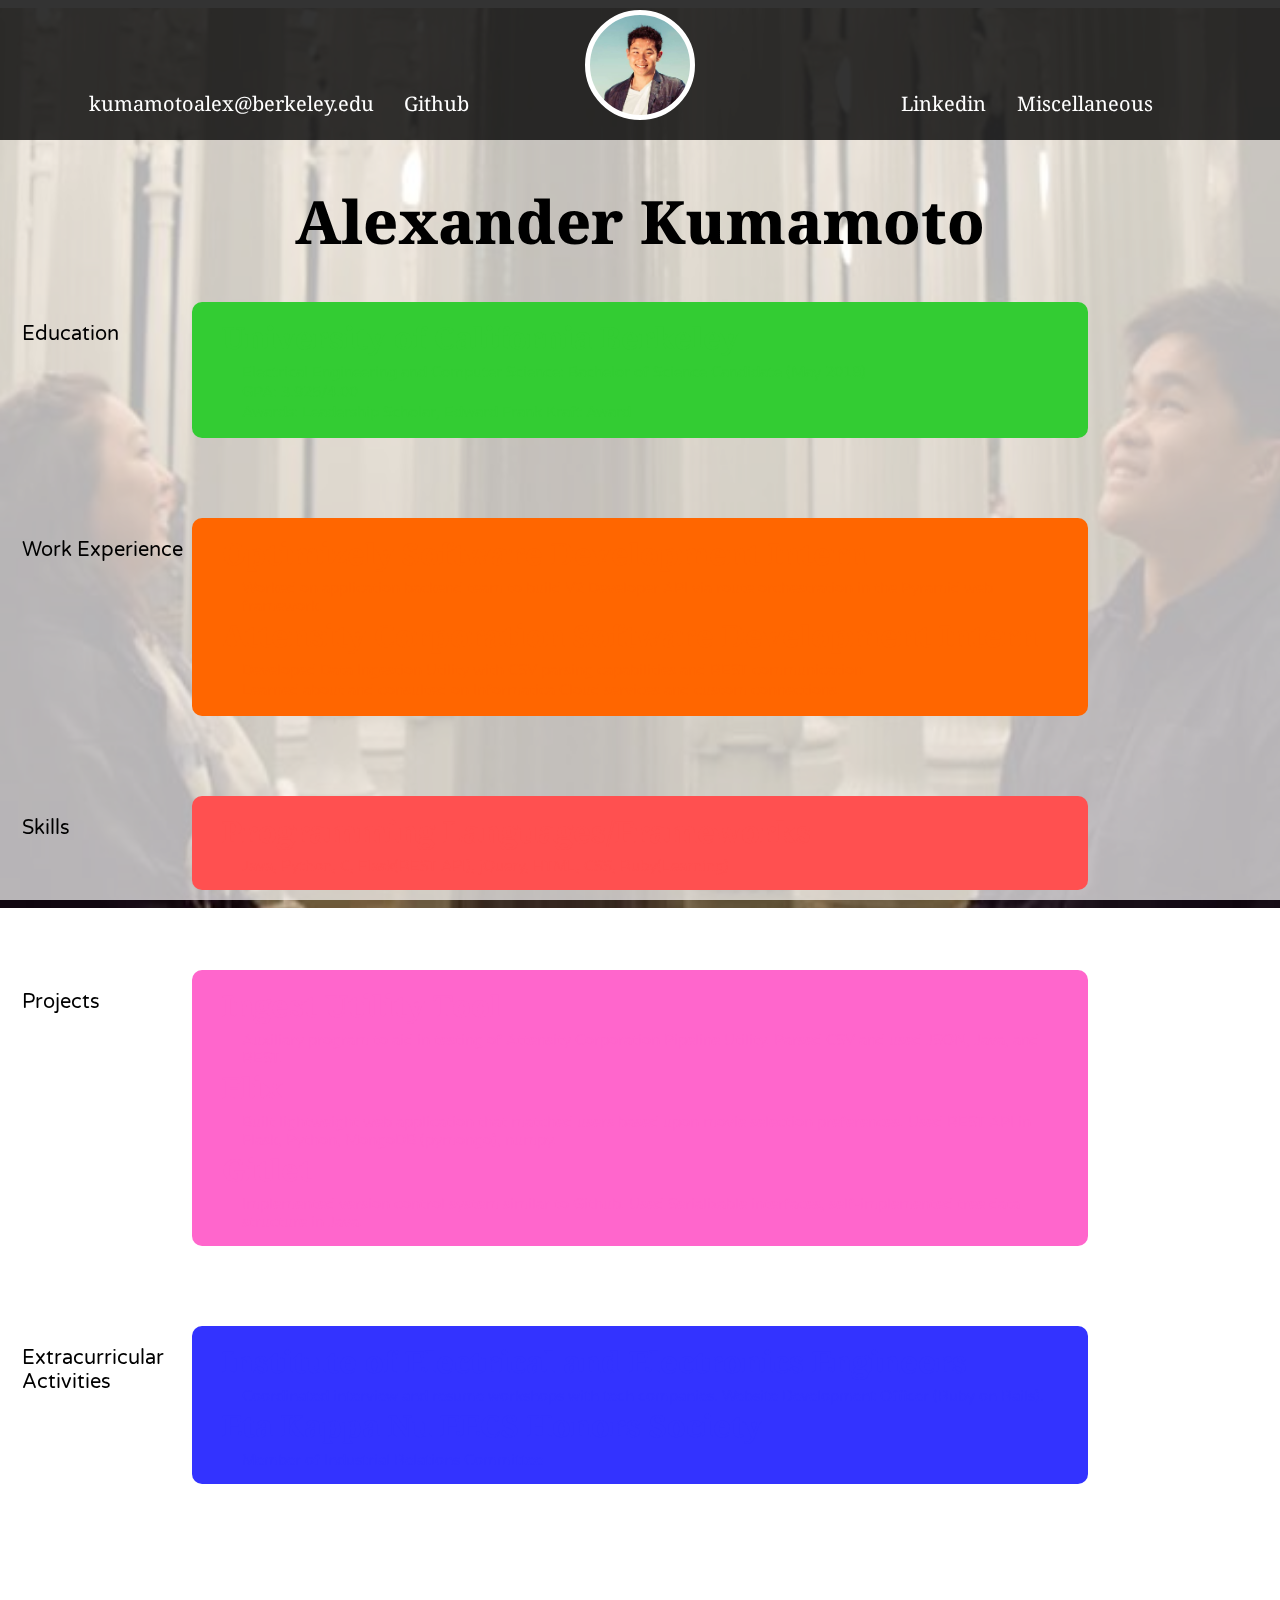
<file: index.html>
<!DOCTYPE html>
<html>
	<link href='https://fonts.googleapis.com/css?family=Varela+Round:400,300,700,800' rel='stylesheet' type='text/css'>
	<link href='https://fonts.googleapis.com/css?family=Droid+Serif' rel='stylesheet' type='text/css'>
	<link rel='stylesheet' type='text/css' href="assets/css/index.css"/>
	<script src="assets/js/jquery-1.9.1.js"></script>
	<script src="assets/js/index.js"></script>
<head>
	<title>Kumamoto</title>
</head>
<body>
<div id="background">
	<div id="background-overlay"></div>
</div>
<div id = "topbar">
	<div id = "profpic"></div>
	<div id = "topbar-element-spacer-l">
		<a class = "topbar-element">kumamotoalex@berkeley.edu</a>
		<a class = "topbar-element" href = "https://github.com/kumamotoalex">Github</a>
	</div>
	<div id = "topbar-element-spacer-r">
		<a class = "topbar-element" href = "https://linkedin.com/in/kumamotoalex">Linkedin</a>
		<a class = "topbar-element" href = "namemaker.html">Miscellaneous</a>
	</div>
</div>
<div id = "container">
	<div class = "resume-header" id = "name">Alexander Kumamoto</div>

	<div class = "resume-spacer">Education</div>
	<div class = "resume-container" id = "two">
		<div class = "resume-header">University of California Berkeley</div>
		<div class = "resume-content">Electrical Engineering and Computer Science: Bachelor of Science Candidate (May 2018)<p>GPA: 3.925/4.00<p>Awards: Leadership Scholar, Edward Frank Kraft Award</div>
		<div id = "two-dne" class = "placeholder"></div>
	</div>

	<div class = "resume-spacer">Work Experience</div>
	<div class = "resume-container" id = "three">
		<div class = "resume-header">Optimizely Software Development Intern</div>
		<div class = "resume-content">Worked on application backend team to build V2 Developer API via route orchestration in the Pyramid web framework.</div>
		<div id = "three-dne" class = "placeholder"></div>
		<div class = "resume-header">Attensity Corporation Software Development Intern</div>
		<div class = "resume-content">Developed Data Ingestion Utility with CSV parsing capabilities and REST communication.<p>Learned about and consulted on Informatica Cloud services and custom connections.</div>
	</div>

	<div class = "resume-spacer">Skills</div>
	<div class = "resume-container" id = "four">
		<div class = "resume-header">Programming Languages/Frameworks</div>
		<div class = "resume-content">Java, Python, C, Flask(REST API), jQuery, HTML, CSS, Ruby(Learning)</div>
		<div id = "four-dne" class = "placeholder"></div>
	</div>

	<div class = "resume-spacer">Projects</div>
	<div class = "resume-container" id = "five">
		<div class = "resume-header">Ingest Utility Tool</div>
		<div class = "resume-content">Auxiliary program to aid in testing of Attensity Corporation Pipeline Utility. Parsed CSV and used JSON, Java, and REST.</div>
		<div class = "resume-header">Flix</div>
		<div class = "resume-content">Built lightweight web application that matched users based upon movie selection preferences. Used REST API in Flask, Python, MongoDB (pymongo), numpy.</div>
		<div class = "resume-header">Gitlet</div>
		<div class = "resume-content">Implemented version control system similar to Github. Used Serializable interfaces, self-implemented tree data structure in Java.</div>
		<div id = "five-dne" class = "placeholder"></div>
	</div>

	<div class = "resume-spacer">Extracurricular Activities</div>
	<div class = "resume-container" id = "six">
		<div class = "resume-header">Institute of Electrical and Electronics Engineers</div>
		<div class = "resume-content">Coordinated interview and resume workshops with tech companies. Website Development Officer (Ruby on Rails).</div>
		<div class = "resume-header">Eta Kappa Nu EECS Honors Society</div>
		<div class = "resume-content">Member of Industrial Relations Committee</div>
		<div id = "six-dne" class = "placeholder"></div>
	</div>


</div>
</body>
</html>
</file>
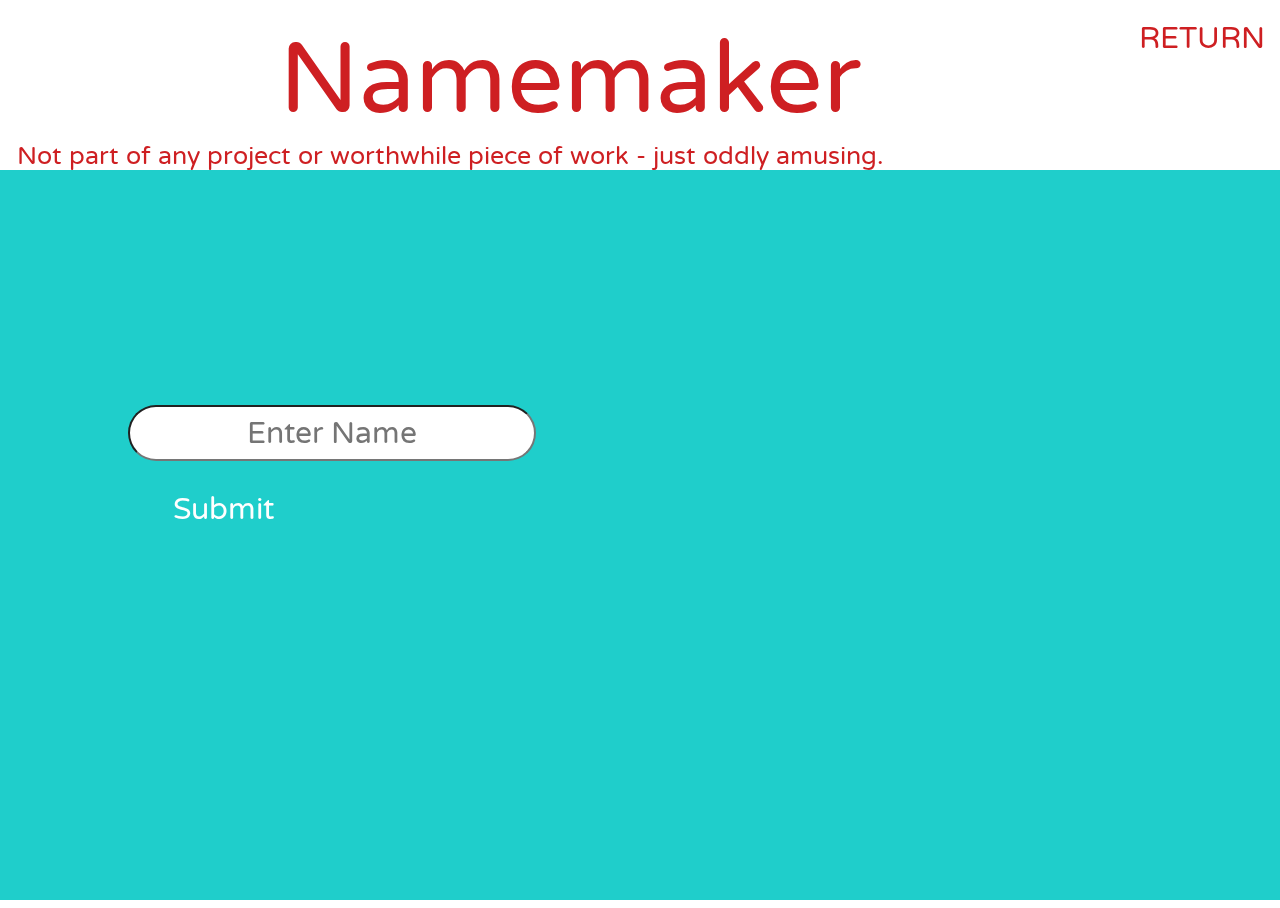
<file: namemaker.html>
<!DOCTYPE html>
<html>
	<link href='https://fonts.googleapis.com/css?family=Varela+Round' rel='stylesheet' type='text/css'>
	<link rel='stylesheet' type='text/css' href="assets/css/namemaker.css"/>
	<script src="assets/js/jquery-1.9.1.js"></script>
	<script src="assets/js/namemaker.js"></script>
<head>
	<title>Kumamoto Namemaker</title>
</head>
<body>
<div id="background">
	<div id="background-overlay"></div>
</div>
<div id = "topbar">Namemaker<a href = "index.html" id = "return">RETURN</a>
<div id = "moarinfo">Not part of any project or worthwhile piece of work - just oddly amusing.</div></div>
<div id = "left-side">
	<input type = "text" class = "info-box" placeholder = "Enter Name"/>
	<div class = "info-button">Submit</div>
</div>
<div id = "right-side"></div>
</body>
</html>
</file>
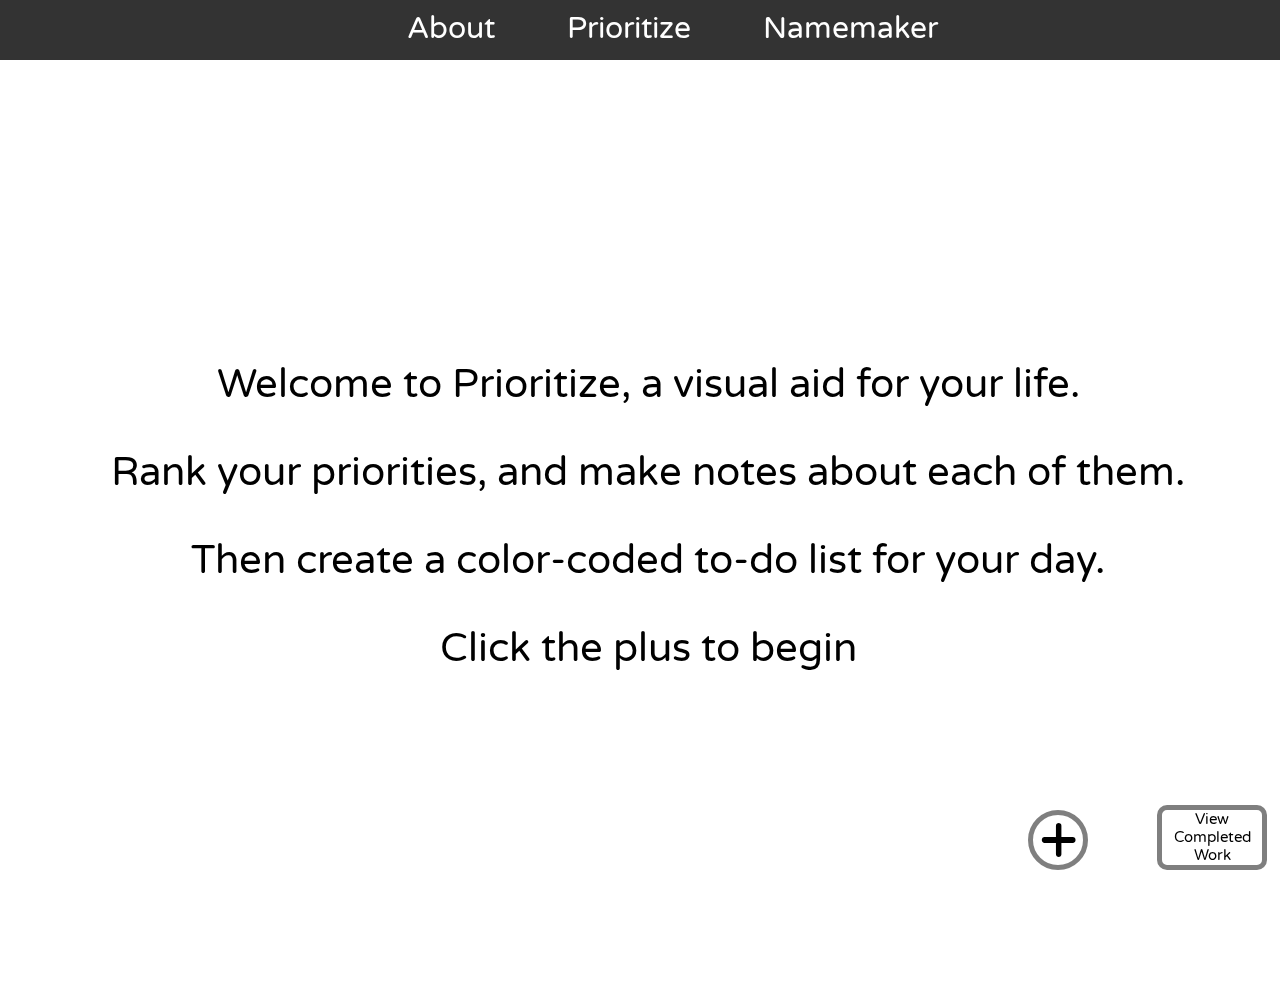
<file: prioritize.html>
<!DOCTYPE html>
<html>
	<link href='https://fonts.googleapis.com/css?family=Varela+Round:400,300,700,800' rel='stylesheet' type='text/css'>
	<link rel='stylesheet' type='text/css' href="assets/css/prioritize.css"/>
	<script src="assets/js/jquery-1.9.1.js"></script>
	<script src="assets/js/prioritize.js"></script>
<head>
	<title>Kumamoto</title>
</head>
<body>
<div id = "starter">Welcome to Prioritize, a visual aid for your life.<p>Rank your priorities, and make notes about each of them.<p> Then create a color-coded to-do list for your day. <p>Click the plus to begin</div>
<div id="background">
	<div id="background-overlay"></div>
	<div id="bcircle1"></div>
	<div id="bcircle2"></div>
	<div id="bcircle3"></div>
</div>
<div id="modal-overlay"></div>
<div id = "topbar">
<a class = "topbar-element" href = "index.html">About</a>
<a class = "topbar-element" href = "prioritize.html">Prioritize</a>
<a class = "topbar-element" href = "namemaker.html">Namemaker</a>
</div>

<ul id = "container"></ul>
<ul id = "containertodos"></ul>
<div id = "plus"><div id = "plustext">+</div></div>
<div id = "complete"><div id = "completetext">View Completed Work</div></div>
<div id = "create-box">
	<input type = "text" id = "info-box" placeholder = "Enter one-word Priority in your life"></input>
	<div id = "create">Create</div>
</div>
<div id = "fact-box">
	<input type = "text" id = "fact-info-box" placeholder = "Enter fact/to-do related to priority"></input>
	<div id = "create-fact">Create</div>
</div>
</body>
</html>
</file>
<file: assets/css/index.css>
#topbar {
	position: fixed;
	top: 0;
	left: 0;
	width: 100%;
	height: 130px;
	text-align: center;
	background: rgba(0,0,0,.8);
	font-size: 20px;
	padding-top: 10px;
	font-family: "Droid Serif";
	z-index: 20;
}
.topbar-element {
	position: relative;
	top: -30px;
	width: 100px;
	margin-left: 5%;
	margin-right: 5%
	cursor: pointer;
	color: white;
	text-decoration: none;
	-webkit-transition: all 0.25s ease-out;
	-moz-transition: all 0.25s ease-out;
	-ms-transition: all 0.25s ease-out;
	-o-transition: all 0.25s ease-out;
	transition: all 0.25s ease-out;
}
.topbar-element:hover {
	color: rgba(255,255,255,.5);
	-webkit-transition: all 0.25s ease-out;
	-moz-transition: all 0.25s ease-out;
	-ms-transition: all 0.25s ease-out;
	-o-transition: all 0.25s ease-out;
	transition: all 0.25s ease-out;
}
#background-overlay{
	position:fixed;
	width: 100%;
	height: 100%;
	top: 0;
	left:0;
	right:0;
	bottom: 0;
	/*background: white;*/
	background: white;
	opacity: 0.7;
	z-index: -5;
    -webkit-transition: all 0.5s ease-out;
	-moz-transition: all 0.5s ease-out;
	-ms-transition: all 0.5s ease-out;
	-o-transition: all 0.5s ease-out;
	transition: all 0.5s ease-out;
}
#background {
	left: 0px;
    width: 110%;
    height: 100%;
    position: fixed;
    z-index: -10;
    background-image: url("../img/cousins.jpg");
    background-size: 2000px 1500px;
    background-position: -350px -500px;
}
/*^^^^BACKGROUND AND TOPBAR^^^^*/
body {
	font-family: "Varela Round";
}
p{
	margin-top: 2px;
	margin-bottom: 2px;
}

#topbar-element-spacer-l {
	position: fixed;
	left: 10px;
	width: 40%;
	height: 30px;
}
#topbar-element-spacer-r {
	position: fixed;
	right: 10px;
	width: 40%;
	height: 30px;
}

#container {
	position:absolute;
	width: 70%;
	height: 1800px;
	left: 15%;
	top:180px;
}
#profpic {
	position: relative;
	top: 0px;
	margin-bottom: 100px;
	width: 100px;
	height: 100px;
	background-image: url("../img/portrait.jpg");
	background-size: 200px 200px;
	background-position: -50px -10px;
	border-radius: 100%;
	margin: auto;
	border-width: 5px;
	border-style: solid;
	border-color: white;

}
.resume-spacer {
	position: relative;
	left: -19%;
	width: 18%;
	height: 50px;
	top: 100px;
	padding-right: 10px;
	word-wrap: normal;
	font-size: 20px;
	color: black;
	text-align: left;
	-webkit-transition: all 0.5s ease-out;
	-moz-transition: all 0.5s ease-out;
	-ms-transition: all 0.5s ease-out;
	-o-transition: all 0.5s ease-out;
	transition: all 0.5s ease-out;
}
.resume-container {
	margin-top: 30px;
	word-wrap: break-word;
	padding-top: 15px;
	padding-bottom: 15px;
	padding-left: 30px;
	padding-right: 30px;
	border-radius: 10px;
	height: auto;
	background-color: white;
	-webkit-transition: all 0.5s ease-out;
	-moz-transition: all 0.5s ease-out;
	-ms-transition: all 0.5s ease-out;
	-o-transition: all 0.5s ease-out;
	transition: all 0.5s ease-out;
}
.resume-header {
	font-size: 30px;
	font-weight: 800;
	margin-bottom: 5px;
	z-index: 5;
	font-family: "Droid Serif";
}
.resume-content {
	margin-left: 20px;
	font-size: 15px;
	z-index: 5;
}

/*INDIVIDUAL RESUME BLOCKS BELOW*/
#name {
	margin-bottom: -40px; 
	font-size: 60px;
	text-align: center;
	-webkit-transition: all 0.5s ease-out;
	-moz-transition: all 0.5s ease-out;
	-ms-transition: all 0.5s ease-out;
	-o-transition: all 0.5s ease-out;
	transition: all 0.5s ease-out;
}
#one {
	text-align: center;
	color: #1fcecb;
	background-color: #1fcecb;

}
#one-dne {
	color: #1fcecb;
}
#two {
	color: #33cc33;
	background-color: #33cc33;
}
#two-dne {
	color: #33cc33;
}
#three {
	color: #ff6600;
	background-color: #ff6600;
}
#three-dne {
	color: #ff6600;
}
#four {
	color: #ff5050;
	background-color: #ff5050;
}
#four-dne {
	color: #ff5050;
}
#five {
	color: #ff66cc;
	background-color: #ff66cc;
}
#five-dne {
	color: #ff66cc;
}
#six {
	color: #3333ff;
	background-color: #3333ff;
}
#six-dne {
	color: #3333ff;
}
</file>
<file: assets/css/namemaker.css>
#background-overlay{
	position:fixed;
	z-index: 10;
	width: 100%;
	height: 100%;
	top: 0;
	left:0;
	right:0;
	bottom: 0;
	/*background: rgba(0,0,0,0.25);*/
	background: #1fcecb;
	z-index: -5;
}
#background {
    /*background: url('assets/img/background.jpg');*/
    background-size: 100% 100%;
    width: 100%;
    height: 100%;
    position: absolute;
    z-index: -10;
}
#topbar {
	position: fixed;
	top: 0;
	left: 0;
	width: 100%;
	height: 150px;
	background: white;
	font-size: 100px;
	text-align: center;
	padding-top: 20px;
	color: #ce1f22;
	font-family: "Varela Round";
}
#return {
	float: right;
	margin-right: 15px;
	color: #ce1f22;
	text-decoration: none;
	font-size: 30px;
}
#right-side {
	position: absolute;
	right: 100px;
	top: 45%;
	width: 500px;
	padding: 30px;
	color: #ce1f22;
	text-align: center;
	font-size: 75px;
	font-family: "Varela Round";
	word-wrap: break-word;
}
#left-side {
	position: absolute;
	height: 300px;
	top: 45%;
	left: 10%;
	z-index: 15;
}
.info-box {
	height: 50px;
	width: 400px;
	border-radius: 50px;
	text-align: center;
	font-size: 30px;
	font-family: "Varela Round";
}
.info-button {
	margin-left: 20px;
	margin-top: 30px;
	border-radius: 30px;
	text-align: center;
	width: 150px;
	font-family: "Varela Round";
	color: white;
	font-size: 30px;
}

.info-button:hover{
	background: #ce1f22;
	cursor: pointer;

}
#moarinfo{
	font-family: "Varela Round";
	color: #ce1f22;
	font-size: 25px;
	width: 900px;
	margin-right: 200px;
}
</file>
<file: assets/css/prioritize.css>
#topbar {
	font-family: "Varela Round";
	position: fixed;
	top: 0;
	left: 0;
	width: 100%;
	height: 50px;
	text-align: center;
	background: rgba(0,0,0,.8);
	font-size: 30px;
	padding-top: 10px;
	z-index: 20;
}
.topbar-element {
	position: relative;
	width: 100px;
	margin-left: 5%;
	margin-right: 5%
	cursor: pointer;
	color: white;
	text-decoration: none;
	-webkit-transition: all 0.25s ease-out;
	-moz-transition: all 0.25s ease-out;
	-ms-transition: all 0.25s ease-out;
	-o-transition: all 0.25s ease-out;
	transition: all 0.25s ease-out;
}
.topbar-element:hover {
	color: rgba(255,255,255,.5);
	-webkit-transition: all 0.25s ease-out;
	-moz-transition: all 0.25s ease-out;
	-ms-transition: all 0.25s ease-out;
	-o-transition: all 0.25s ease-out;
	transition: all 0.25s ease-out;
}
#starter {
	position: fixed;
	text-align: center;
	top: 40%;
	width: 100%;
	font-size: 40px;
}
#modal-overlay{
	position:fixed;
	width: 100%;
	height: 100%;
	top: 0;
	left:0;
	right:0;
	bottom: 0;
	background: rgba(0,0,0,.5);
	z-index: -20;
    -webkit-transition: all 0.5s ease-out;
	-moz-transition: all 0.5s ease-out;
	-ms-transition: all 0.5s ease-out;
	-o-transition: all 0.5s ease-out;
	transition: all 0.5s ease-out;
}
#background-overlay{
	position: fixed;
	width: 100%;
	height: 100%;
	top: 0;
	left:0;
	right:0;
	bottom: 0;
	background: white;
	z-index: -5;
    -webkit-transition: all 0.5s ease-out;
	-moz-transition: all 0.5s ease-out;
	-ms-transition: all 0.5s ease-out;
	-o-transition: all 0.5s ease-out;
	transition: all 0.5s ease-out;
}
#bcircle1 {
	position: fixed;
	border-radius: 100%;
	top: -300px;
	left: -300px;
	width: 700px;
	height: 700px;
	opacity:.7;
	z-index: -1;
	-webkit-transition: all 1.25s ease-out;
	-moz-transition: all 1.25s ease-out;
	-ms-transition: all 1.25s ease-out;
	-o-transition: all 1.25s ease-out;
	transition: all 1.25s ease-out;
}
#bcircle2 {
	position: fixed;
	border-radius: 100%;
	top: 150px;
	right: 0px;
	width: 500px;
	height: 500px;
	opacity:.7;
	z-index: -2;
	-webkit-transition: all 1.25s ease-out;
	-moz-transition: all 1.25s ease-out;
	-ms-transition: all 1.25s ease-out;
	-o-transition: all 1.25s ease-out;
	transition: all 1.25s ease-out;
}
#bcircle3 {
	position: fixed;
	border-radius: 100%;
	bottom: -175px;
	left: 100px;
	width: 350px;
	height: 350px;
	opacity:.7;
	z-index: -3;
	-webkit-transition: all 1.25s ease-out;
	-moz-transition: all 1.25s ease-out;
	-ms-transition: all 1.25s ease-out;
	-o-transition: all 1.25s ease-out;
	transition: all 1.25s ease-out;
}

#background {
    width: 100%;
    height: 100%;
    position: absolute;
    z-index: -10;
}
/*TOP BAR CSS AND BACKGROUND ^^^*/
body {
	font-family: "Varela Round";
}
#container {
	position: absolute;
	width: 80%;
	left: 10%;
	top:0px;
	height: 100%;
	padding-top: 70px;
	list-style-type: none;
}
.priority {
	position: relative;
	width: 95%;
	height: 120px;
	display: inline-block;
}
.circle {
	position: relative;
	border-style: solid;
	border-width: 10px;
	border-color: rgba(255,255,255,0.5);
	top: -80px;
	width: 100px;
	height: 100px;
	border-radius: 100%;
}
.sidebar {
	border-style: solid;
	border-width: 10px;
	border-color: rgba(255,255,255,0.5);
	position: relative;
	border-radius: 25px;
	width: 80%;
	height: 50px;
	left: 50px;
	top: 15px;
	text-align: left;
	color: white;
	font-size: 40px;
	text-align: center;
	padding-right: 20px;
	padding-top: 5px; 
	-webkit-transition: all 0.25s ease-out;
	-moz-transition: all 0.25s ease-out;
	-ms-transition: all 0.25s ease-out;
	-o-transition: all 0.25s ease-out;
	transition: all 0.25s ease-out;
}
.sidebar:hover {
	cursor: pointer;
	opacity: 0.5;
	-webkit-transition: all 0.25s ease-out;
	-moz-transition: all 0.25s ease-out;
	-ms-transition: all 0.25s ease-out;
	-o-transition: all 0.25s ease-out;
	transition: all 0.25s ease-out;
}
.trashbutton{
	postition: relative;
	height: 50px;
	width: 50px;
	border-radius: 100%;
	margin-top: -50px;
	margin-left: 90%;
}
.trashbutton:hover{
	z-index: 40;
	background-color: rgba(0,0,0,0.9);
	-webkit-transition: all 0.25s ease-out;
	-moz-transition: all 0.25s ease-out;
	-ms-transition: all 0.25s ease-out;
	-o-transition: all 0.25s ease-out;
	transition: all 0.25s ease-out;
}
.intrash{
	padding-top: 13px;
	font-size: 20px;
	text-align: center;
}
.up-arrow {
	position: relative;
	left: 33px;
	top: 20px;
	width: 25px;
	height: 25px;
	border: solid white;
	border-bottom-style: none;
	border-left-style: none;
	transform: rotate(-45deg);
	border-width: 10px 10px 10px 10px;
}
.up-arrow:hover {
	border-color: rgba(255,255,255,0.5);
	-webkit-transition: all 0.25s ease-out;
	-moz-transition: all 0.25s ease-out;
	-ms-transition: all 0.25s ease-out;
	-o-transition: all 0.25s ease-out;
	transition: all 0.25s ease-out;
}
.down-arrow:hover {
	border-color: rgba(255,255,255,0.5);
	-webkit-transition: all 0.25s ease-out;
	-moz-transition: all 0.25s ease-out;
	-ms-transition: all 0.25s ease-out;
	-o-transition: all 0.25s ease-out;
	transition: all 0.25s ease-out;
}

.down-arrow {
	position: relative;
	left: 33px;
	top: 13px;
	width: 25px;
	height: 25px;
	border: solid white;
	border-top-style: none;
	border-left-style: none;
	transform: rotate(45deg);
	border-width: 10px 10px 10px 10px;
}

#plus {
	position: fixed;
	right: 15%;
	bottom: 30px;
	width: 50px;
	height: 50px;
	border: solid;
	border-color: rgba(0,0,0,0.5);
	border-width: 5px;
	border-radius: 100%;
	padding-top: 0px;
	z-index: 30;
	-webkit-transition: all 0.25s ease-out;
	-moz-transition: all 0.25s ease-out;
	-ms-transition: all 0.25s ease-out;
	-o-transition: all 0.25s ease-out;
	transition: all 0.25s ease-out;
}
#plus:hover {
	cursor: pointer;
	background-color: rgba(0,0,0,0.5);
	-webkit-transition: all 0.25s ease-out;
	-moz-transition: all 0.25s ease-out;
	-ms-transition: all 0.25s ease-out;
	-o-transition: all 0.25s ease-out;
	transition: all 0.25s ease-out;
}
#plustext {
	position: relative;
	top: -15px;
	font-size: 70px;
	font-color: rgba(0,0,0,0.5);
	text-align: center;
	z-index: 20;
}
#complete {
	position: fixed;
	right: 1%;
	bottom: 30px;
	width: 100px;
	height: 55px;
	border: solid;
	border-color: rgba(0,0,0,0.5);
	border-width: 5px;
	border-radius: 10px;
	padding-top: 0px;
	z-index: 30;
	-webkit-transition: all 0.25s ease-out;
	-moz-transition: all 0.25s ease-out;
	-ms-transition: all 0.25s ease-out;
	-o-transition: all 0.25s ease-out;
	transition: all 0.25s ease-out;
}
#complete:hover {
	cursor: pointer;
	background-color: rgba(0,0,0,0.5);
	-webkit-transition: all 0.25s ease-out;
	-moz-transition: all 0.25s ease-out;
	-ms-transition: all 0.25s ease-out;
	-o-transition: all 0.25s ease-out;
	transition: all 0.25s ease-out;
}
#completetext {
	text-align: center;
	position: relative;
	top: 0px;
	font-size: 15px;
	font-color: rgba(0,0,0,0.5);
	text-align: center;
	z-index: 20;
}
#create-box {
	position: fixed;
	left: 25%;
	bottom: 50px;
	width: 600px;
	height: 100px;
	border-radius: 25px;
	border-style: solid;
	background-color: white;
	border-width: 10px;
	border-color: rgba(0,0,0,0.8);
	z-index: 40;
	visibility: hidden;
}
#info-box:focus {
	outline: none;
}

#info-box {
	position: relative;
	border-radius: 25px;
	text-align: center;
	top: 10px;
	left: 50px;
	width: 500px;
	font-size: 20px;
	border-style: solid;
	border-width: 5px;
	border-color: rgba(0,0,0,0.5);
}
#create {
	position: relative;
	border-radius: 10px;
	border-style: solid;
	border-width: 3px;
	border-color: rgba(0,0,0,0.5);
	width: 60px;
	text-align: center;
	top: 25px;
	left: 50px;
}
#create:hover {
	background-color: rgba(0,0,0,0.5);
	cursor: pointer;
	-webkit-transition: all 0.25s ease-out;
	-moz-transition: all 0.25s ease-out;
	-ms-transition: all 0.25s ease-out;
	-o-transition: all 0.25s ease-out;
	transition: all 0.25s ease-out;
}

#containertodos {
	position: absolute;
	width: 75%;
	left: 10%;
	top:-30px;
	height: 100%;
	padding-top: 100px;
	list-style-type: none;
	z-index: -4;
}

#fact-box {
	position: fixed;
	left: 20%;
	top: 400px;
	width: 600px;
	height: 130px;
	border-radius: 25px;
	border-style: solid;
	background-color: white;
	border-width: 10px;
	border-color: rgba(0,0,0,0.8);
	z-index: 40;
	visibility: hidden;
}
#fact-info-box:focus {
	outline: none;
}

#fact-info-box {
	position: relative;
	border-radius: 25px;
	text-align: center;
	top: 10px;
	left: 50px;
	width: 500px;
	font-size: 20px;
	border-style: solid;
	border-width: 5px;
	border-color: rgba(0,0,0,0.5);
}
#create-fact {
	position: relative;
	border-radius: 10px;
	border-style: solid;
	border-width: 3px;
	border-color: rgba(0,0,0,0.5);
	width: 60px;
	text-align: center;
	top: 25px;
	left: 50px;
}
#create-fact:hover {
	background-color: rgba(0,0,0,0.5);
	cursor: pointer;
	-webkit-transition: all 0.25s ease-out;
	-moz-transition: all 0.25s ease-out;
	-ms-transition: all 0.25s ease-out;
	-o-transition: all 0.25s ease-out;
	transition: all 0.25s ease-out;
}
.fact {
	text-align: center;
	margin-top: 10px;
	font-size: 25px;
}
</file>
